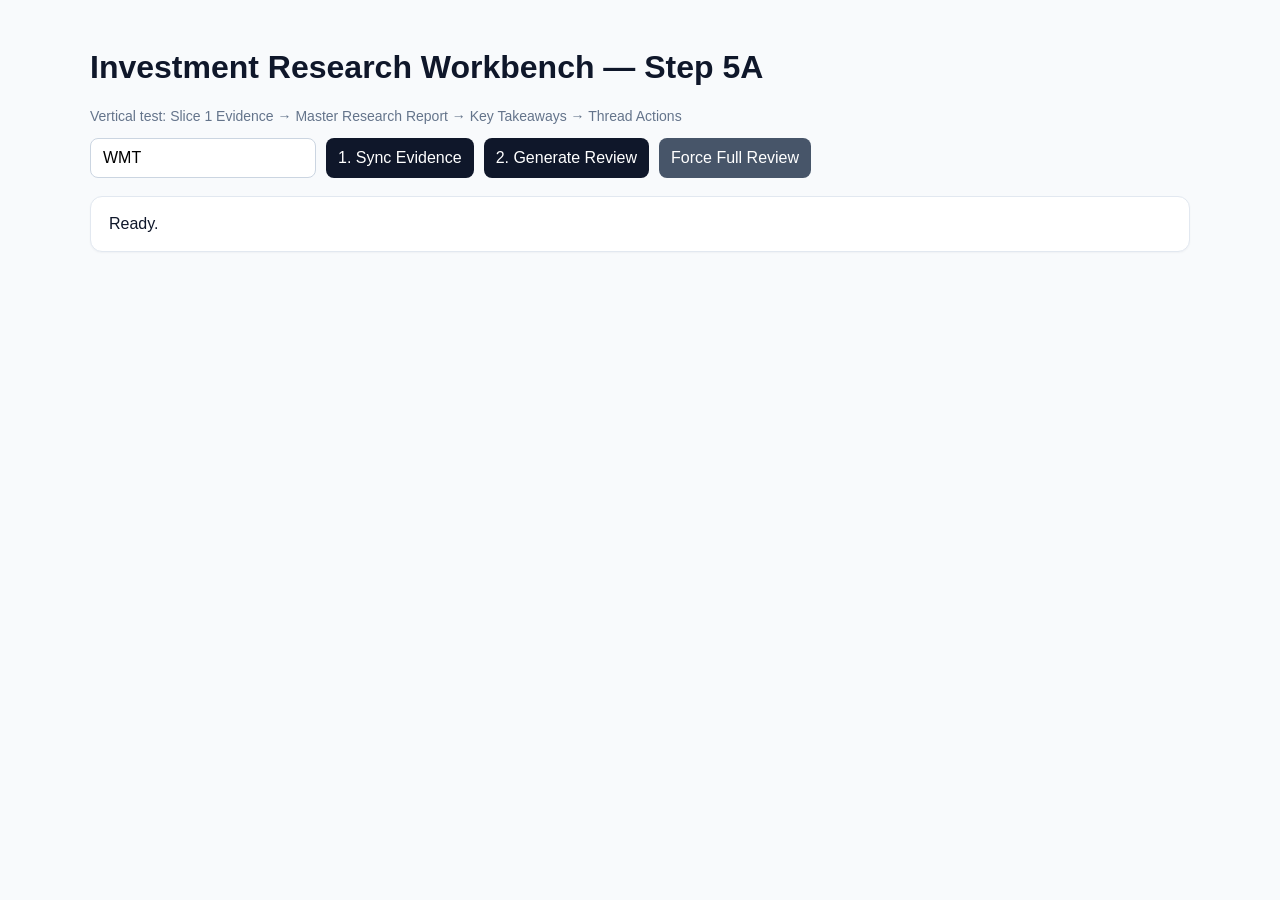
<file: Misc/mnt/data/step5a_vertical_slice/static/step5a.html>
<!doctype html>
<html lang="en">
<head>
<meta charset="utf-8">
<meta name="viewport" content="width=device-width, initial-scale=1">
<title>Investment Research Workbench — Step 5A</title>
<style>
body{font-family:Arial,sans-serif;margin:0;background:#f8fafc;color:#0f172a}
main{max-width:1100px;margin:0 auto;padding:28px}
.row{display:flex;gap:10px;flex-wrap:wrap;margin-bottom:18px}
input,button{font-size:16px;padding:10px 12px;border-radius:8px;border:1px solid #cbd5e1}
button{cursor:pointer;background:#0f172a;color:white;border:0}
button.secondary{background:#475569}
.card{background:white;border:1px solid #e2e8f0;border-radius:12px;padding:18px;margin:14px 0;box-shadow:0 1px 2px rgba(15,23,42,.04)}
.meta{display:grid;grid-template-columns:repeat(auto-fit,minmax(150px,1fr));gap:10px}
.meta div{background:#f1f5f9;padding:10px;border-radius:8px}
label{display:block;font-size:12px;color:#64748b;margin-bottom:4px;text-transform:uppercase}
#report{white-space:pre-wrap;line-height:1.65}
ul{line-height:1.6}
.small{color:#64748b;font-size:14px}
.error{color:#b91c1c;white-space:pre-wrap}
</style>
</head>
<body>
<main>
<h1>Investment Research Workbench — Step 5A</h1>
<p class="small">Vertical test: Slice 1 Evidence → Master Research Report → Key Takeaways → Thread Actions</p>
<div class="row">
  <input id="ticker" value="WMT" maxlength="16" />
  <button onclick="syncEvidence()">1. Sync Evidence</button>
  <button onclick="analyze(false)">2. Generate Review</button>
  <button class="secondary" onclick="analyze(true)">Force Full Review</button>
</div>
<div id="status" class="card">Ready.</div>
<div id="meta" class="card" style="display:none"></div>
<div id="change" class="card" style="display:none"></div>
<div id="takeaways" class="card" style="display:none"></div>
<div id="threads" class="card" style="display:none"></div>
<div id="reportCard" class="card" style="display:none"><h2>Master Research Report</h2><div id="report"></div></div>
</main>
<script>
let snapshotId=null;
const $=id=>document.getElementById(id);
function esc(s){return String(s??'').replaceAll('&','&amp;').replaceAll('<','&lt;').replaceAll('>','&gt;')}
async function syncEvidence(){
  const ticker=$('ticker').value.trim().toUpperCase();
  $('status').textContent='Syncing evidence...';
  try{
    const r=await fetch('/api/v1/evidence/sync',{method:'POST',headers:{'Content-Type':'application/json'},body:JSON.stringify({ticker})});
    const data=await r.json();
    if(!r.ok) throw new Error(JSON.stringify(data,null,2));
    snapshotId=data.snapshot_id;
    $('status').innerHTML=`Evidence synced: <b>${esc(ticker)}</b> · snapshot ${snapshotId}`;
  }catch(e){$('status').innerHTML=`<div class="error">${esc(e.message)}</div>`}
}
async function analyze(forceRefresh){
  if(!snapshotId){await syncEvidence();}
  if(!snapshotId)return;
  $('status').textContent='Generating Master Research Report...';
  try{
    const r=await fetch(`/api/v1/analysis/evidence/${snapshotId}`,{method:'POST',headers:{'Content-Type':'application/json'},body:JSON.stringify({analysis_type:'company_profile',force_refresh:forceRefresh})});
    const data=await r.json();
    if(!r.ok) throw new Error(JSON.stringify(data,null,2));
    if(data.status!=='success') throw new Error(data.error_message||'Analysis failed');
    const x=data.result||{};
    $('status').innerHTML=`<b>Review generated</b> · ${esc(x.review_type||'unknown')} · material change: ${esc(x.material_change)}`;
    $('meta').style.display='block';
    $('meta').innerHTML=`<div class="meta"><div><label>Provider</label>${esc(data.provider)}</div><div><label>Model</label>${esc(data.model)}</div><div><label>Review Type</label>${esc(x.review_type)}</div><div><label>Previous Report</label>${esc(x.previous_report_id??'None')}</div><div><label>Previous Snapshot</label>${esc(x.previous_snapshot_id??'None')}</div></div>`;
    $('change').style.display='block';
    $('change').innerHTML=`<h2>What Changed</h2><div>${esc(x.what_changed||'No change summary.')}</div><p class="small">Delta: ${esc(JSON.stringify(x.evidence_delta||{},null,2))}</p>`;
    $('takeaways').style.display='block';
    $('takeaways').innerHTML='<h2>Key Takeaways</h2><ul>'+((x.key_takeaways||[]).map(v=>`<li>${esc(v)}</li>`).join('')||'<li>None</li>')+'</ul>';
    $('threads').style.display='block';
    $('threads').innerHTML='<h2>Thread Actions</h2><ul>'+((x.thread_actions||[]).map(v=>`<li><b>${esc(v.action)}</b> — ${esc(v.title)} · ${esc(v.importance)} · ${esc(v.importance_change)}<br>${esc(v.change_summary)}</li>`).join('')||'<li>None</li>')+'</ul>';
    $('reportCard').style.display='block';
    $('report').textContent=x.report_markdown||'';
  }catch(e){$('status').innerHTML=`<div class="error">${esc(e.message)}</div>`}
}
</script>
</body>
</html>
</file>
